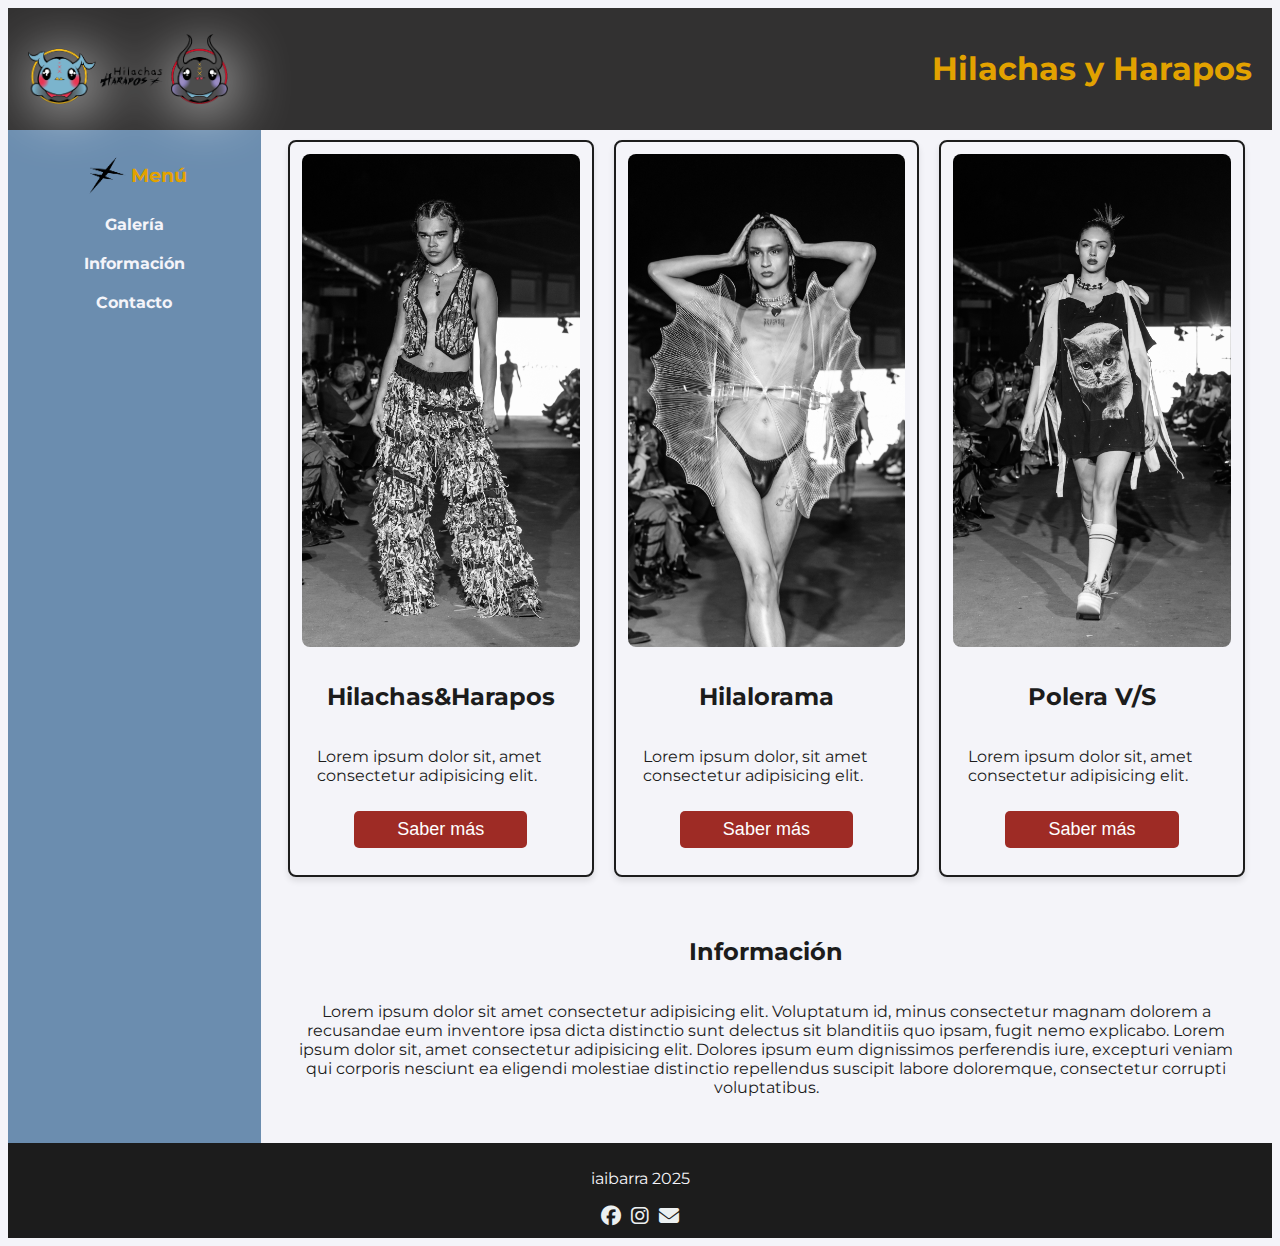
<file: index.html>
<!DOCTYPE html>
<html lang="es">
<head>
    <meta charset="UTF-8">
    <meta name="viewport" content="width=device-width, initial-scale=1.0">
    <title>Examen CSS Avanzado</title>
    <link rel="stylesheet" href="./assets/css/style.css">
    <link href="https://fonts.googleapis.com/css2?family=Montserrat:wght@400;700&display=swap" rel="stylesheet">
    <link rel="stylesheet" href="https://cdnjs.cloudflare.com/ajax/libs/font-awesome/6.4.2/css/all.min.css">
</head>
<body>
<header class="box">
    <img class="logo" src="./assets/img/logo.png" alt="Logo de la marca">
    <h1>Hilachas y Harapos</h1>
</header>

<aside class="box">
    <section class="categoria">
        <div class="titulo">
            <img src="./assets/img/logo2.png">
            <h3>Menú</h3>
        </div>
    </section>
    <section class="subcategoria">
        <div class="info">
            <a href="#galeria-menu">Galería</a>
        </div>
    </section>
    <section class="subcategoria">
        <div class="info">
            <a href="#info-menu">Información</a>
        </div>
    </section>
    <section class="subcategoria">
        <div class="info">
            <a href="#contacto-menu">Contacto</a>     
        </div>
    </section>
</aside>

<main id="galeria-menu" class="box">
    <section class="card">  
        <img src="./assets/img/hilachasyharapos.jpg" alt="Imagen de la card">
        <div class="card-content">
            <h2>Hilachas&Harapos</h2>
            <p>Lorem ipsum dolor sit, amet consectetur adipisicing elit.</p>
            <button>Saber más</button>
        </div>
    </section>

    <section class="card">  
        <img src="./assets/img/hilalorama.jpg" alt="Imagen de la card">
        <div class="card-content">
            <h2>Hilalorama</h2>
            <p>Lorem ipsum dolor, sit amet consectetur adipisicing elit.</p>
            <button>Saber más</button>
        </div>
    </section>    

    <section class="card">  
        <img src="./assets/img/poleras.jpg" alt="Imagen de la card">
        <div class="card-content">
            <h2>Polera V/S</h2>
            <p>Lorem ipsum dolor sit, amet consectetur adipisicing elit.</p>
            <button>Saber más</button>
        </div>
    </section> 

    <section id="info-menu" class="info-section"> 
        <h2>Información</h2>
        <p>Lorem ipsum dolor sit amet consectetur adipisicing elit. Voluptatum id, minus consectetur magnam dolorem a recusandae eum inventore ipsa dicta distinctio sunt delectus sit blanditiis quo ipsam, fugit nemo explicabo. Lorem ipsum dolor sit, amet consectetur adipisicing elit. Dolores ipsum eum dignissimos perferendis iure, excepturi veniam qui corporis nesciunt ea eligendi molestiae distinctio repellendus suscipit labore doloremque, consectetur corrupti voluptatibus.</p>
    </section>
</main>
<footer id="contacto-menu" class="box">
    <p>iaibarra 2025</p>
    <div class="social-icons">
        <a href="https://facebook.com" target="_blank"><i class="fa-brands fa-facebook"></i></a>
        <a href="https://instagram.com/hilachasyharapos/" target="_blank"><i class="fa-brands fa-instagram"></i></a>
        <a href="mailto:hilachasyharapos@gmail.com"><i class="fa-solid fa-envelope"></i></a>
    </div>
</footer>
</body>
</html>
</file>
<file: assets/css/style.css>
html, body {
  overflow-x: hidden;
}

body {
  font-family: 'Montserrat', sans-serif;
  display: grid;
  grid-template-areas: 
      'cabecera'
      'lado'
      'principal'
      'pie';
  grid-template-columns: 1fr;
  background-color: #F4F4F9;
  color: #1C1C1C;
}

header {
  grid-area: cabecera;
  display: flex;
  align-items: center;
  justify-content:center;
  padding: 20px;
  background-color: #323131;
  color: #F4F4F9;
}

header .logo {
  width: 200px;
  height: auto;
  filter: drop-shadow(5px 5px 30px rgb(255, 255, 255));
}

h1 {
  display: none; 
  color: #E2A200;
}

aside {
  grid-area: lado;
  display: flex;
  flex-direction: row;
  align-items: center;
  background-color: #6b8daf;
  color: #F4F4F9;
  padding: 10px;
}

.titulo{
  display: flex;
  flex-direction: row;
  justify-content: center;
  
}

.titulo img{
  width: 40px;
  padding: 5px;
}
.titulo h3 {
  display: none;
  color: #E2A200;
  padding-top: 5px;
}

main {
  grid-area: principal;
  display: flex;
  flex-wrap: wrap;
  gap: 20px;
  justify-content: center;
  padding: 10px;
}

footer {
  grid-area: pie;
  text-align: center;
  padding: 10px;
  background-color: #1C1C1C;
  color: #F4F4F9;
}

footer .social-icons {
  display: flex;
  justify-content: center;
  gap: 10px;
  margin-top: 5px;
}

footer .social-icons a {
  text-decoration: none;
  color: #ecf0f1;
  font-size: 20px;
  transition: color 0.3s ease;
}

footer .social-icons a:hover {
  color: #9E2B25;
}

.card {
  padding: 12px;
  display: flex;
  flex-direction: column;
  align-items: center;
  width: 90%;
  border-radius: 8px;
  background-color: #F4F4F9;
  border: 2px solid #1C1C1C;
  overflow: hidden;
  box-shadow: 0px 4px 6px rgba(0, 0, 0, 0.1);
}

.card img {
  width: 100%;
  height: auto;
  border-radius: 8px;
  transition: transform 0.3s ease, filter 0.3s ease;
  filter: grayscale(100%);
}

.card img:hover {
  transform: scale(1.05);
  filter: grayscale(0%);
}

.card-content {
  display: flex;
  flex-direction: column;
  align-items: center;
  padding: 15px;
}

.card button {
  margin-top: 10px;
  padding: 8px 12px;
  width: 70%;
  font-size: large;
  background-color: #9E2B25;
  color: white;
  border: none;
  border-radius: 5px;
  cursor: pointer;
  transition: background-color 0.3s ease;
}

.card button:hover {
  background-color: #7C1F19;
}

.subcategoria {
  display: flex;
  justify-content: center;
  padding: 10px;
  width: 100%;
}

.info a{
  text-decoration: none;
  color: #F4F4F9;  /* Color del texto */
  font-weight: bold;
  transition: color 0.3s ease;
  
}
.info a:hover {
  color: #E2A200;  /* Color en hover */
}
.info-section {
  display: flex;
  flex-direction: column;
  text-align: center;
  padding: 2%;
}

.cantidad {
  color: #7f8c8d;
}

/* Breakpoint para 576px */
@media (min-width: 576px) {
  body {
      grid-template-areas: 
          'cabecera cabecera'
          'lado lado'
          'principal principal'
          'pie pie';
      grid-template-columns: 1fr;
  }
  header{
    justify-content:space-between;

  }
  h1 {
    display: block; /* Muestra el h1 en escritorio */
  }

  aside {
      flex-direction: row;
      padding: 10px;
  }

  .titulo h3 {
    display: block; 
  }
}

/* Versión escritorio */
@media (min-width: 992px) {
  body {
      grid-template-areas: 
          'cabecera cabecera'
          'lado principal'
          'pie pie';
      grid-template-columns: 1fr 4fr;
  }

  header{
    justify-content:space-between;
  }

  h1 {
    display: block; /* Muestra el h1 en escritorio */
  }
  
  aside {
    flex-direction: column;
    padding: 10px;
  }

  .titulo h3 {
      display: block;
  }
  
  main {
    justify-content: center;
  }

  .card {
    width: 28%; /* Acomoda las cards en filas */
  }
}
</file>
